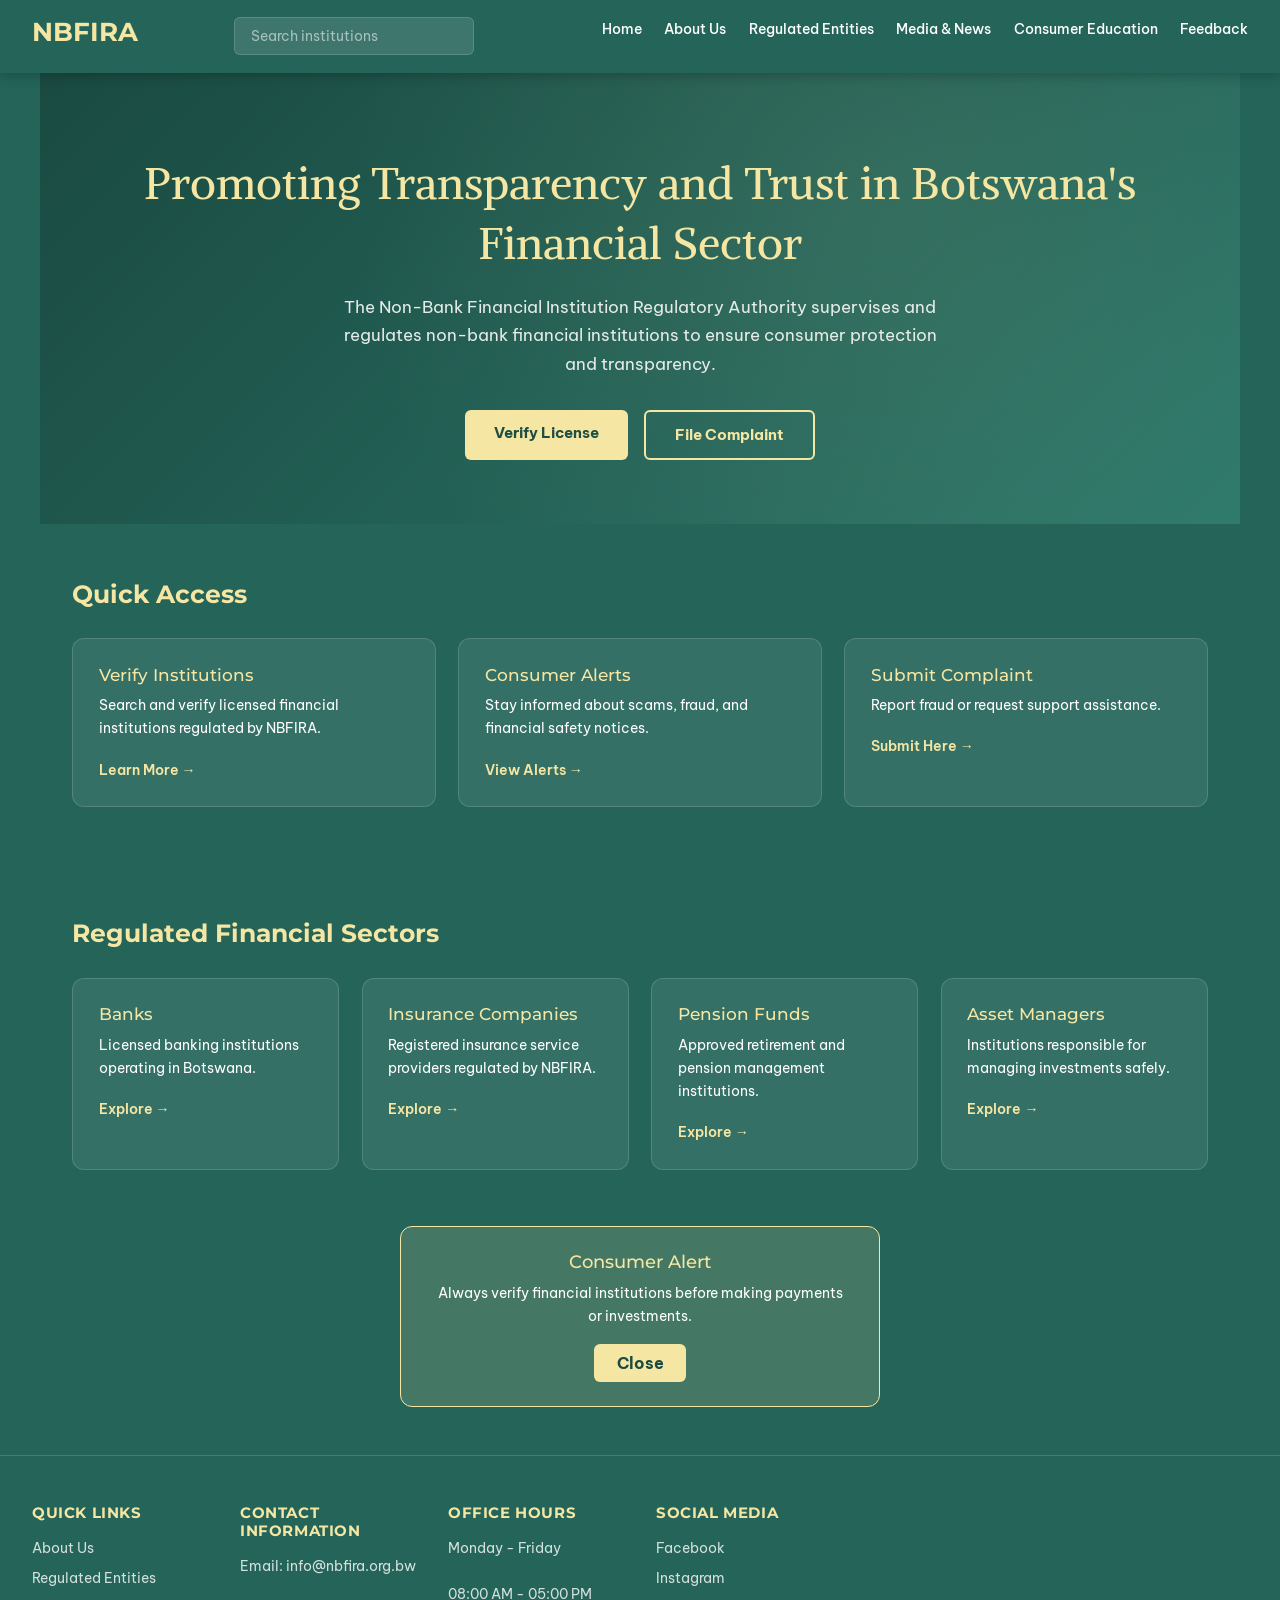
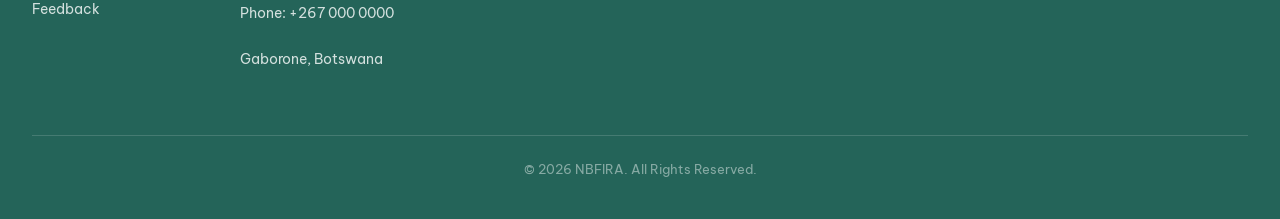
<file: index.html>
<!DOCTYPE html>
<html lang="en">
<head>
    <meta charset="UTF-8">
    <meta name="viewport" content="width=device-width, initial-scale=1.0">
    <title>NBFIRA | Home</title>
    <link rel="preconnect" href="https://fonts.googleapis.com">
    <link rel="preconnect" href="https://fonts.gstatic.com" crossorigin>
    <link href="https://fonts.googleapis.com/css2?family=Alike&family=Be+Vietnam+Pro:wght@400;500;700&family=Montserrat:wght@500;700&display=swap" rel="stylesheet">
    <link href="https://cdn.jsdelivr.net/npm/bootstrap@5.3.8/dist/css/bootstrap.min.css" rel="stylesheet"/>
    <link rel="stylesheet" href="style.css">
</head>
<body class="page-green">

    <header>
        <h1 class="logo">NBFIRA</h1>

        <form>
            <input type="search" placeholder="Search institutions">
        </form>

        <!-- HAMBURGER BUTTON -->
        <button class="hamburger" aria-label="Toggle navigation">
            <span></span>
            <span></span>
            <span></span>
        </button>

        <nav>
            <ul>
                <li><a href="index.html">Home</a></li>
                <li><a href="About.html">About Us</a></li>
                <li><a href="Regulated.html">Regulated Entities</a></li>
                <li><a href="news.html">Media & News</a></li>
                <li><a href="consumer.html">Consumer Education</a></li>
                <li><a href="feedback.html">Feedback</a></li>
            </ul>
        </nav>
    </header>

    <main class="home-page">

        <section class="hero">
            <h1>Promoting Transparency and Trust in Botswana's Financial Sector</h1>
            <p>The Non-Bank Financial Institution Regulatory Authority supervises and regulates non-bank financial institutions to ensure consumer protection and transparency.</p>
            <div class="hero-buttons">
                <a href="Regulated.html" class="btn-primary">Verify License</a>
                <a href="feedback.html" class="btn-secondary">File Complaint</a>
            </div>
        </section>

        <section>
            <h2>Quick Access</h2>
            <div class="quick-access">
                <div class="quick-card">
                    <h3>Verify Institutions</h3>
                    <p>Search and verify licensed financial institutions regulated by NBFIRA.</p>
                    <a href="Regulated.html">Learn More →</a>
                </div>
                <div class="quick-card">
                    <h3>Consumer Alerts</h3>
                    <p>Stay informed about scams, fraud, and financial safety notices.</p>
                    <a href="news.html">View Alerts →</a>
                </div>
                <div class="quick-card">
                    <h3>Submit Complaint</h3>
                    <p>Report fraud or request support assistance.</p>
                    <a href="feedback.html">Submit Here →</a>
                </div>
            </div>
        </section>

        <section>
            <h2>Regulated Financial Sectors</h2>
            <div class="entities-grid">
                <div class="entity-card">
                    <h3>Banks</h3>
                    <p>Licensed banking institutions operating in Botswana.</p>
                    <a href="Regulated.html">Explore →</a>
                </div>
                <div class="entity-card">
                    <h3>Insurance Companies</h3>
                    <p>Registered insurance service providers regulated by NBFIRA.</p>
                    <a href="Regulated.html">Explore →</a>
                </div>
                <div class="entity-card">
                    <h3>Pension Funds</h3>
                    <p>Approved retirement and pension management institutions.</p>
                    <a href="Regulated.html">Explore →</a>
                </div>
                <div class="entity-card">
                    <h3>Asset Managers</h3>
                    <p>Institutions responsible for managing investments safely.</p>
                    <a href="Regulated.html">Explore →</a>
                </div>
            </div>
        </section>

        <aside class="notice-box">
            <h2>Consumer Alert</h2>
            <p>Always verify financial institutions before making payments or investments.</p>
            <button onclick="this.closest('aside').style.display='none'">Close</button>
        </aside>

    </main>

    <footer>
        <section>
            <h2>Quick Links</h2>
            <a href="About.html">About Us</a>
            <a href="Regulated.html">Regulated Entities</a>
            <a href="feedback.html">Feedback</a>
        </section>
        <section>
            <h2>Contact Information</h2>
            <p>Email: info@nbfira.org.bw</p>
            <p>Phone: +267 000 0000</p>
            <p>Gaborone, Botswana</p>
        </section>
        <section>
            <h2>Office Hours</h2>
            <p>Monday - Friday</p>
            <p>08:00 AM - 05:00 PM</p>
        </section>
        <section>
            <h2>Social Media</h2>
            <a href="#">Facebook</a>
            <a href="#">Instagram</a>
        </section>
        <p class="copyright">© 2026 NBFIRA. All Rights Reserved.</p>
    </footer>

    <script src="script.js"></script>
    <script src="https://cdn.jsdelivr.net/npm/bootstrap@5.3.8/dist/js/bootstrap.bundle.min.js"></script>
</body>
</html>
</file>
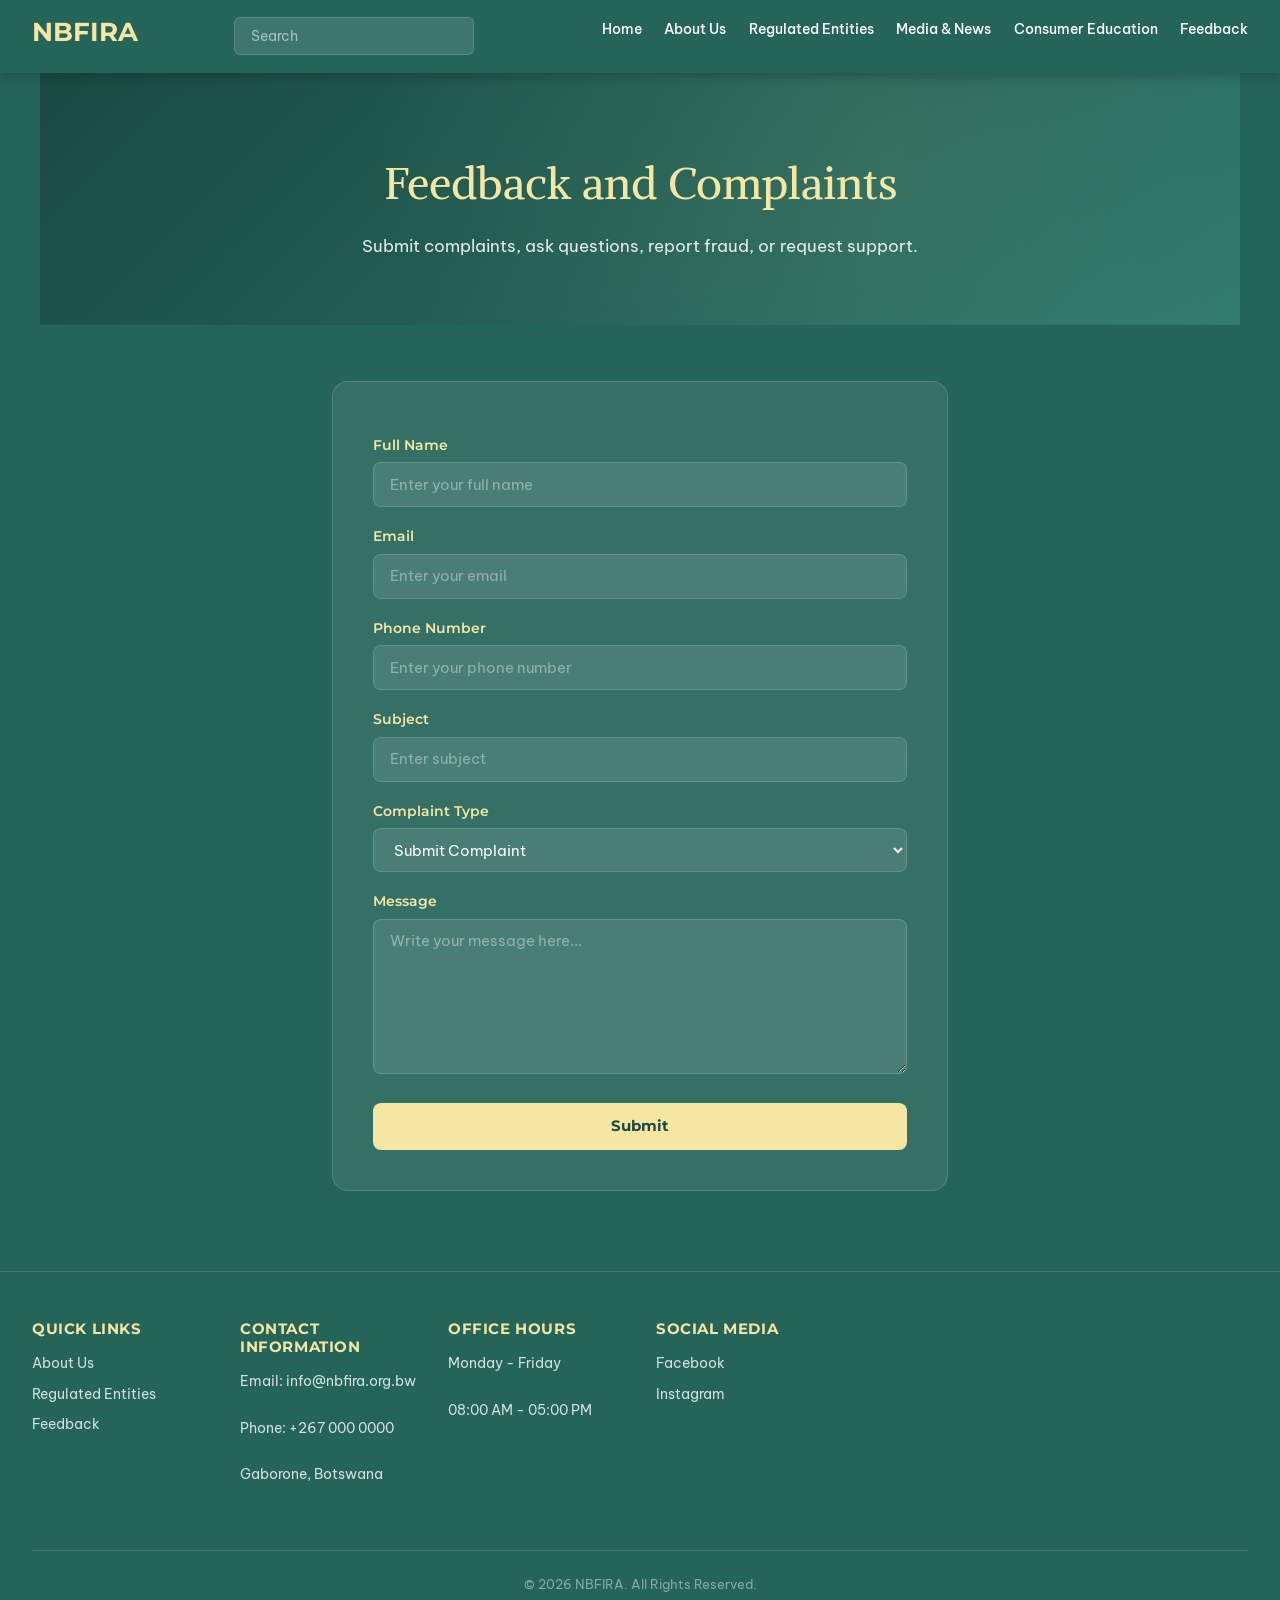
<file: Feedback.html>
<!DOCTYPE html>
<html lang="en">
<head>
    <meta charset="UTF-8">
    <meta name="viewport" content="width=device-width, initial-scale=1.0">
    <title>NBFIRA | Feedback</title>
    <link rel="preconnect" href="https://fonts.googleapis.com">
    <link rel="preconnect" href="https://fonts.gstatic.com" crossorigin>
    <link href="https://fonts.googleapis.com/css2?family=Alike&family=Be+Vietnam+Pro:wght@400;500;700&family=Montserrat:wght@500;700&display=swap" rel="stylesheet">
    <link href="https://cdn.jsdelivr.net/npm/bootstrap@5.3.8/dist/css/bootstrap.min.css" rel="stylesheet"/>
    <link rel="stylesheet" href="style.css">
</head>
<body class="page-green">

    <header>
        <h1 class="logo">NBFIRA</h1>

        <form>
            <input type="search" placeholder="Search">
        </form>

        <button class="hamburger" aria-label="Toggle navigation">
            <span></span>
            <span></span>
            <span></span>
        </button>

        <nav>
            <ul>
                <li><a href="index.html">Home</a></li>
                <li><a href="About.html">About Us</a></li>
                <li><a href="Regulated.html">Regulated Entities</a></li>
                <li><a href="news.html">Media & News</a></li>
                <li><a href="consumer.html">Consumer Education</a></li>
                <li><a href="feedback.html">Feedback</a></li>
            </ul>
        </nav>
    </header>

    <main class="feedback-page">

        <section class="feedback-hero">
            <h1>Feedback and Complaints</h1>
            <p>Submit complaints, ask questions, report fraud, or request support.</p>
        </section>

        <section class="form-section">
            <form>
                <label for="fullname">Full Name</label>
                <input type="text" id="fullname" placeholder="Enter your full name" required>

                <label for="email">Email</label>
                <input type="email" id="email" placeholder="Enter your email" required>

                <label for="phone">Phone Number</label>
                <input type="tel" id="phone" placeholder="Enter your phone number">

                <label for="subject">Subject</label>
                <input type="text" id="subject" placeholder="Enter subject">

                <label for="complaint">Complaint Type</label>
                <select id="complaint">
                    <option>Submit Complaint</option>
                    <option>Ask Question</option>
                    <option>Report Fraud</option>
                    <option>Request Support</option>
                </select>

                <label for="message">Message</label>
                <textarea id="message" rows="6" placeholder="Write your message here..."></textarea>

                <button type="submit">Submit</button>
            </form>
        </section>

    </main>

    <footer>
        <section>
            <h2>Quick Links</h2>
            <a href="About.html">About Us</a>
            <a href="Regulated.html">Regulated Entities</a>
            <a href="feedback.html">Feedback</a>
        </section>
        <section>
            <h2>Contact Information</h2>
            <p>Email: info@nbfira.org.bw</p>
            <p>Phone: +267 000 0000</p>
            <p>Gaborone, Botswana</p>
        </section>
        <section>
            <h2>Office Hours</h2>
            <p>Monday - Friday</p>
            <p>08:00 AM - 05:00 PM</p>
        </section>
        <section>
            <h2>Social Media</h2>
            <a href="#">Facebook</a>
            <a href="#">Instagram</a>
        </section>
        <p class="copyright">© 2026 NBFIRA. All Rights Reserved.</p>
    </footer>

    <script src="script.js"></script>
    <script src="https://cdn.jsdelivr.net/npm/bootstrap@5.3.8/dist/js/bootstrap.bundle.min.js"></script>
</body>
</html>
</file>
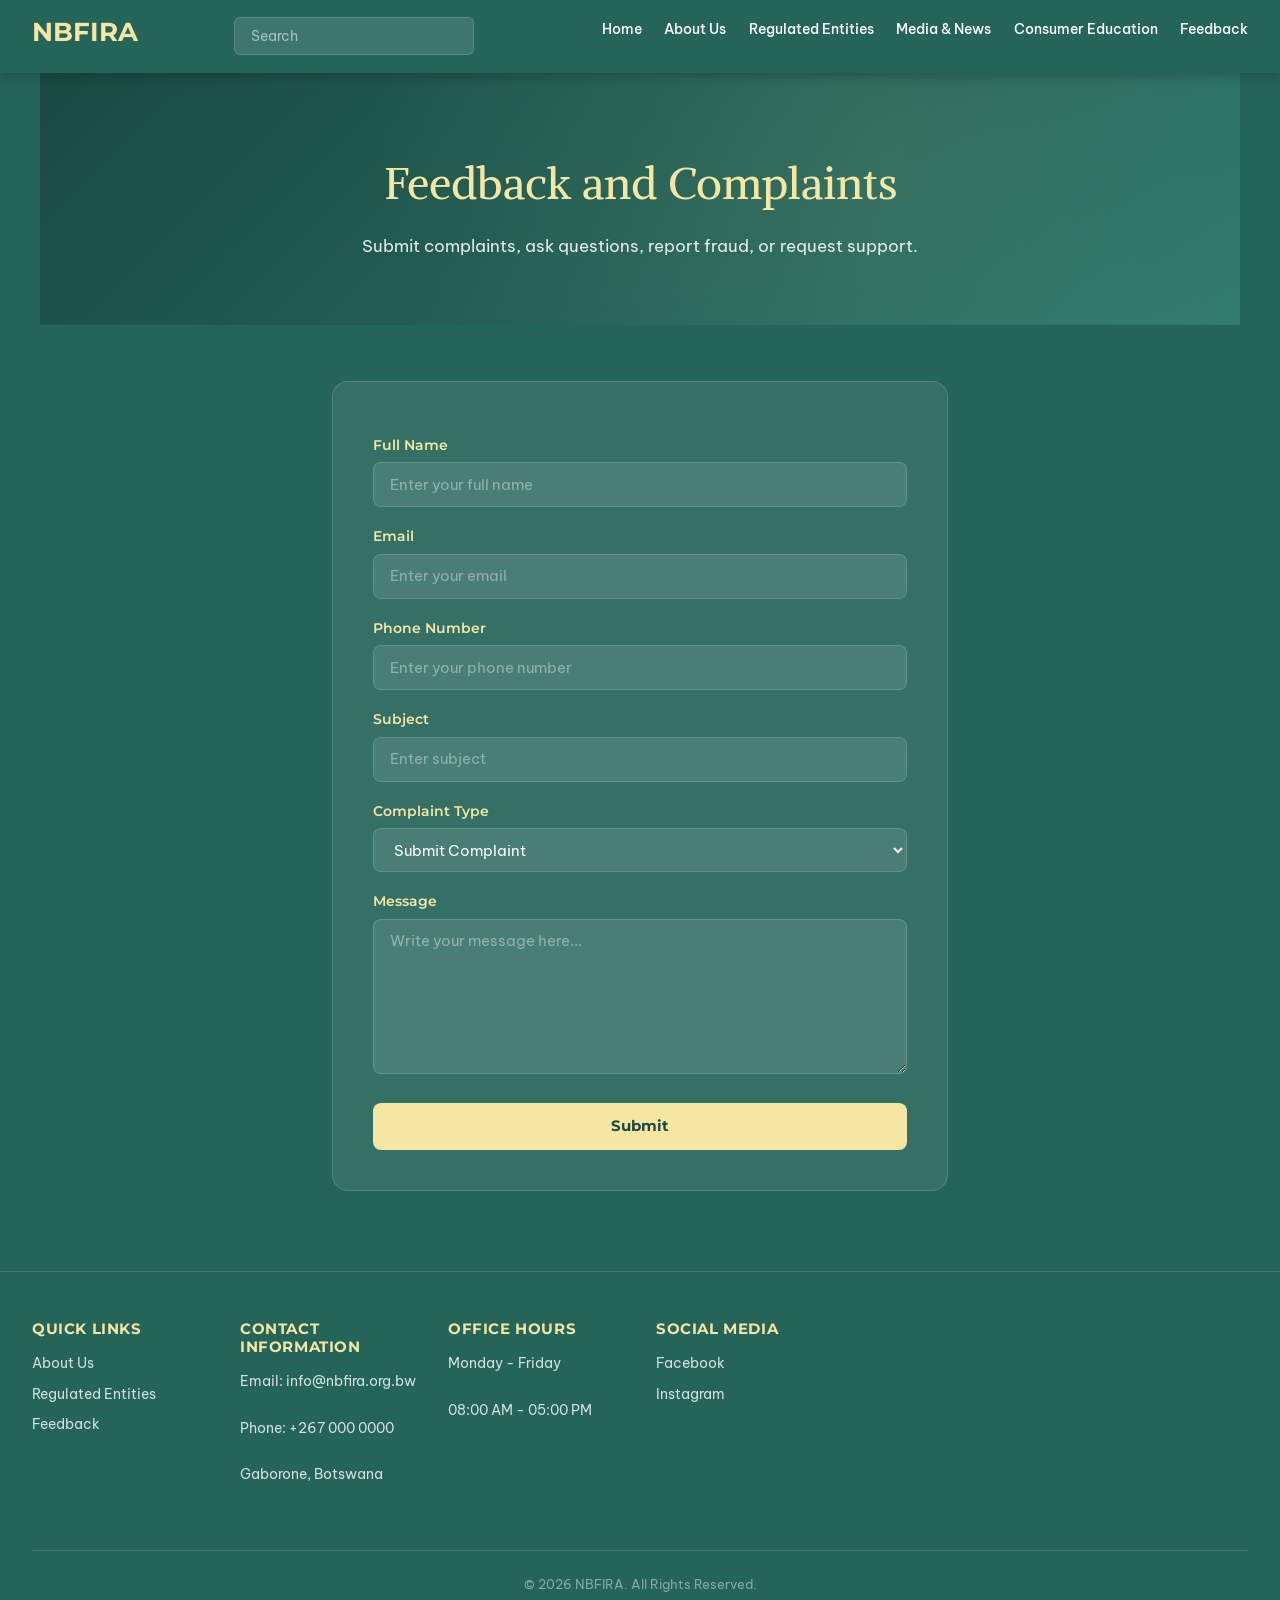
<file: feedback.html>
<!DOCTYPE html>
<html lang="en">
<head>
    <meta charset="UTF-8">
    <meta name="viewport" content="width=device-width, initial-scale=1.0">
    <title>NBFIRA | Feedback</title>
    <link rel="preconnect" href="https://fonts.googleapis.com">
    <link rel="preconnect" href="https://fonts.gstatic.com" crossorigin>
    <link href="https://fonts.googleapis.com/css2?family=Alike&family=Be+Vietnam+Pro:wght@400;500;700&family=Montserrat:wght@500;700&display=swap" rel="stylesheet">
    <link href="https://cdn.jsdelivr.net/npm/bootstrap@5.3.8/dist/css/bootstrap.min.css" rel="stylesheet"/>
    <link rel="stylesheet" href="style.css">
</head>
<body class="page-green">

    <header>
        <h1 class="logo">NBFIRA</h1>

        <form>
            <input type="search" placeholder="Search">
        </form>

        <button class="hamburger" aria-label="Toggle navigation">
            <span></span>
            <span></span>
            <span></span>
        </button>

        <nav>
            <ul>
                <li><a href="index.html">Home</a></li>
                <li><a href="About.html">About Us</a></li>
                <li><a href="Regulated.html">Regulated Entities</a></li>
                <li><a href="news.html">Media & News</a></li>
                <li><a href="consumer.html">Consumer Education</a></li>
                <li><a href="feedback.html">Feedback</a></li>
            </ul>
        </nav>
    </header>

    <main class="feedback-page">

        <section class="feedback-hero">
            <h1>Feedback and Complaints</h1>
            <p>Submit complaints, ask questions, report fraud, or request support.</p>
        </section>

        <section class="form-section">
            <form>
                <label for="fullname">Full Name</label>
                <input type="text" id="fullname" placeholder="Enter your full name" required>

                <label for="email">Email</label>
                <input type="email" id="email" placeholder="Enter your email" required>

                <label for="phone">Phone Number</label>
                <input type="tel" id="phone" placeholder="Enter your phone number">

                <label for="subject">Subject</label>
                <input type="text" id="subject" placeholder="Enter subject">

                <label for="complaint">Complaint Type</label>
                <select id="complaint">
                    <option>Submit Complaint</option>
                    <option>Ask Question</option>
                    <option>Report Fraud</option>
                    <option>Request Support</option>
                </select>

                <label for="message">Message</label>
                <textarea id="message" rows="6" placeholder="Write your message here..."></textarea>

                <button type="submit">Submit</button>
            </form>
        </section>

    </main>

    <footer>
        <section>
            <h2>Quick Links</h2>
            <a href="About.html">About Us</a>
            <a href="Regulated.html">Regulated Entities</a>
            <a href="feedback.html">Feedback</a>
        </section>
        <section>
            <h2>Contact Information</h2>
            <p>Email: info@nbfira.org.bw</p>
            <p>Phone: +267 000 0000</p>
            <p>Gaborone, Botswana</p>
        </section>
        <section>
            <h2>Office Hours</h2>
            <p>Monday - Friday</p>
            <p>08:00 AM - 05:00 PM</p>
        </section>
        <section>
            <h2>Social Media</h2>
            <a href="#">Facebook</a>
            <a href="#">Instagram</a>
        </section>
        <p class="copyright">© 2026 NBFIRA. All Rights Reserved.</p>
    </footer>

    <script src="script.js"></script>
    <script src="https://cdn.jsdelivr.net/npm/bootstrap@5.3.8/dist/js/bootstrap.bundle.min.js"></script>
</body>
</html>
</file>
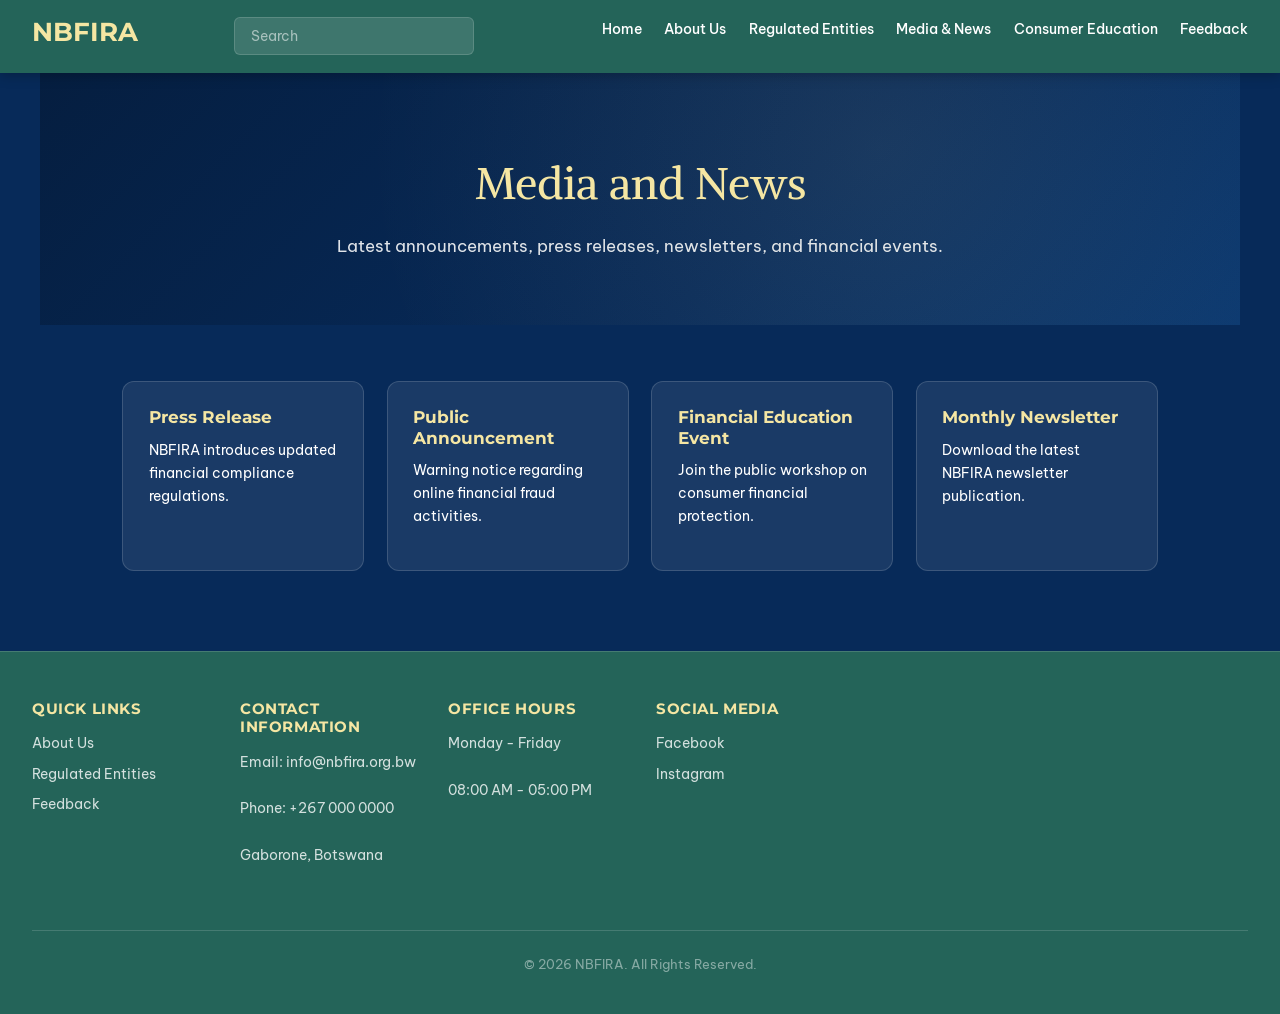
<file: news.html>
<!DOCTYPE html>
<html lang="en">
<head>
    <meta charset="UTF-8">
    <meta name="viewport" content="width=device-width, initial-scale=1.0">
    <title>NBFIRA | Media and News</title>
    <link rel="preconnect" href="https://fonts.googleapis.com">
    <link rel="preconnect" href="https://fonts.gstatic.com" crossorigin>
    <link href="https://fonts.googleapis.com/css2?family=Alike&family=Be+Vietnam+Pro:wght@400;500;700&family=Montserrat:wght@500;700&display=swap" rel="stylesheet">
    <link href="https://cdn.jsdelivr.net/npm/bootstrap@5.3.8/dist/css/bootstrap.min.css" rel="stylesheet"/>
    <link rel="stylesheet" href="style.css">
</head>
<body class="page-blue">

    <header>
        <h1 class="logo">NBFIRA</h1>

        <form>
            <input type="search" placeholder="Search">
        </form>

        <button class="hamburger" aria-label="Toggle navigation">
            <span></span>
            <span></span>
            <span></span>
        </button>

        <nav>
            <ul>
                <li><a href="index.html">Home</a></li>
                <li><a href="About.html">About Us</a></li>
                <li><a href="Regulated.html">Regulated Entities</a></li>
                <li><a href="news.html">Media & News</a></li>
                <li><a href="consumer.html">Consumer Education</a></li>
                <li><a href="feedback.html">Feedback</a></li>
            </ul>
        </nav>
    </header>

    <main class="news-page">

        <section class="news-hero">
            <h1>Media and News</h1>
            <p>Latest announcements, press releases, newsletters, and financial events.</p>
        </section>

        <section class="news-container">
            <article class="news-card">
                <h2>Press Release</h2>
                <p>NBFIRA introduces updated financial compliance regulations.</p>
            </article>
            <article class="news-card">
                <h2>Public Announcement</h2>
                <p>Warning notice regarding online financial fraud activities.</p>
            </article>
            <article class="news-card">
                <h2>Financial Education Event</h2>
                <p>Join the public workshop on consumer financial protection.</p>
            </article>
            <article class="news-card">
                <h2>Monthly Newsletter</h2>
                <p>Download the latest NBFIRA newsletter publication.</p>
            </article>
        </section>

    </main>

    <footer>
        <section>
            <h2>Quick Links</h2>
            <a href="About.html">About Us</a>
            <a href="Regulated.html">Regulated Entities</a>
            <a href="feedback.html">Feedback</a>
        </section>
        <section>
            <h2>Contact Information</h2>
            <p>Email: info@nbfira.org.bw</p>
            <p>Phone: +267 000 0000</p>
            <p>Gaborone, Botswana</p>
        </section>
        <section>
            <h2>Office Hours</h2>
            <p>Monday - Friday</p>
            <p>08:00 AM - 05:00 PM</p>
        </section>
        <section>
            <h2>Social Media</h2>
            <a href="#">Facebook</a>
            <a href="#">Instagram</a>
        </section>
        <p class="copyright">© 2026 NBFIRA. All Rights Reserved.</p>
    </footer>

    <script src="script.js"></script>
    <script src="https://cdn.jsdelivr.net/npm/bootstrap@5.3.8/dist/js/bootstrap.bundle.min.js"></script>
</body>
</html>
</file>
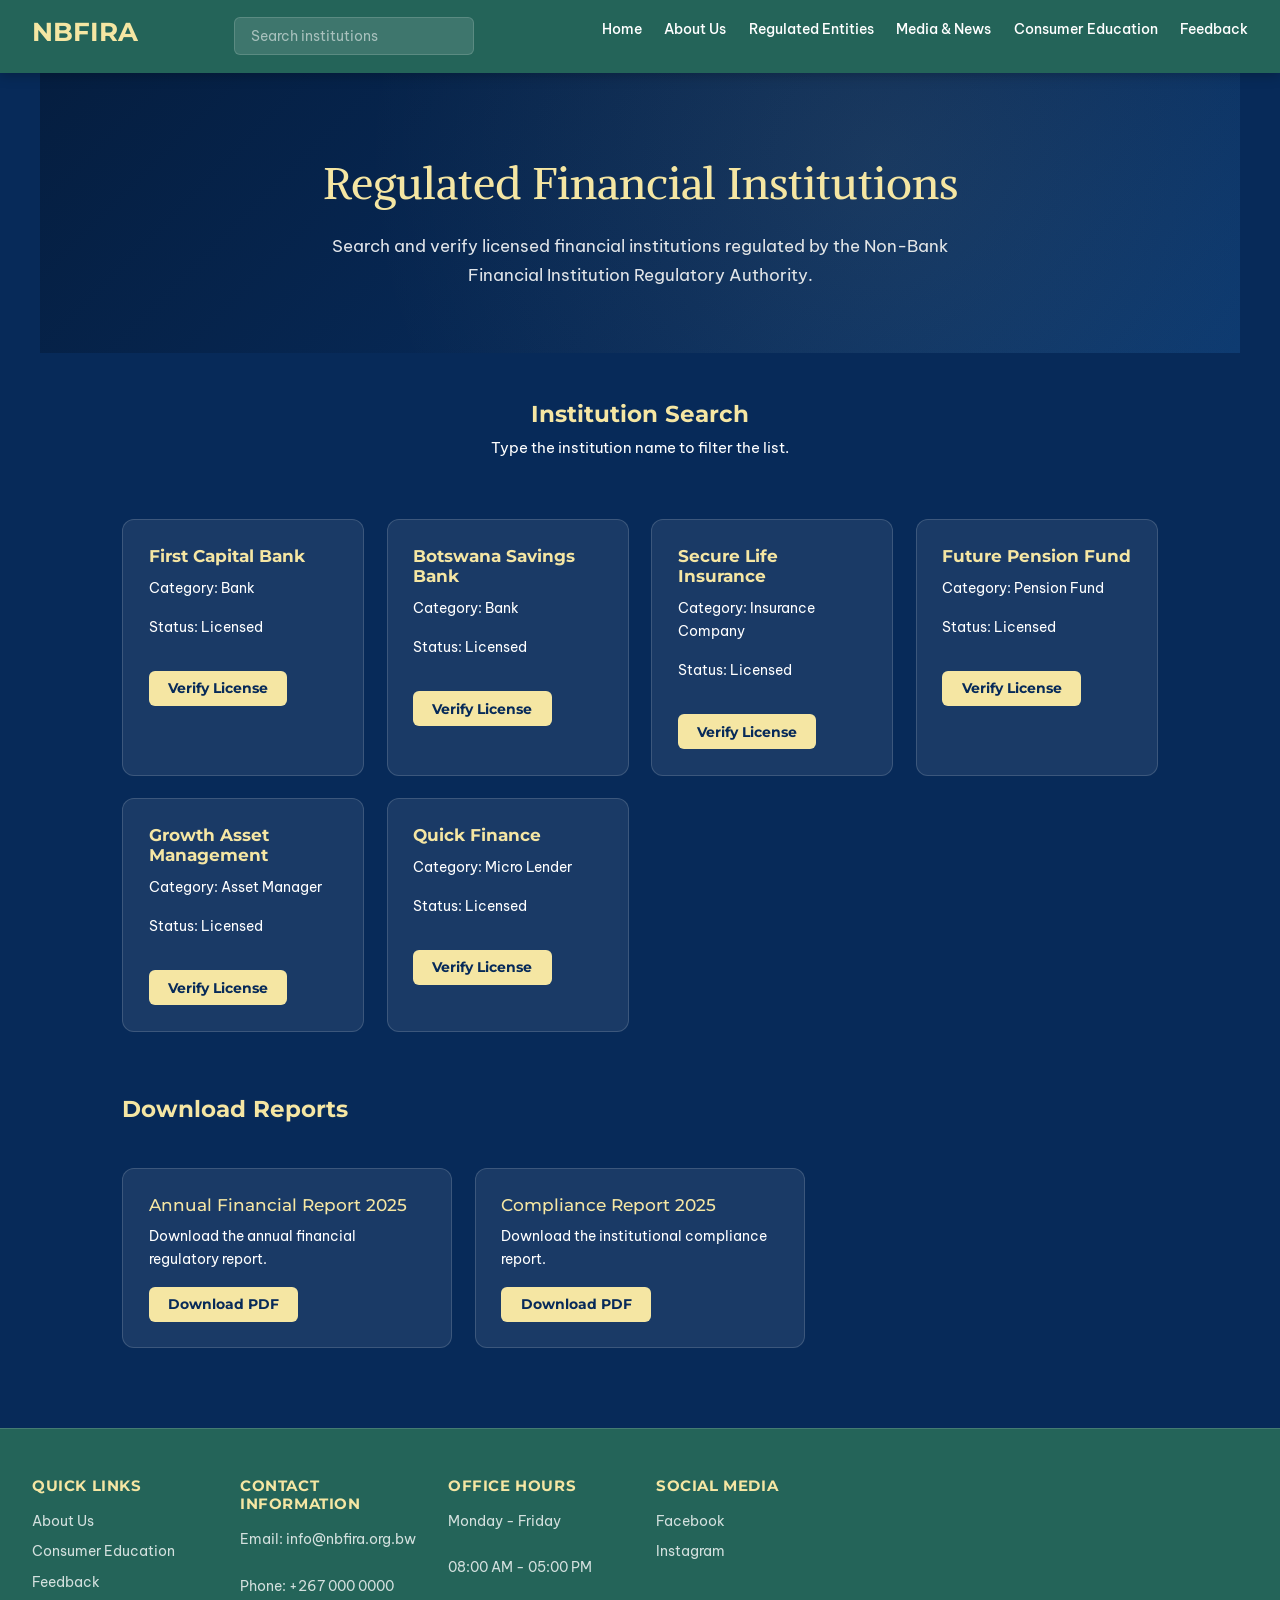
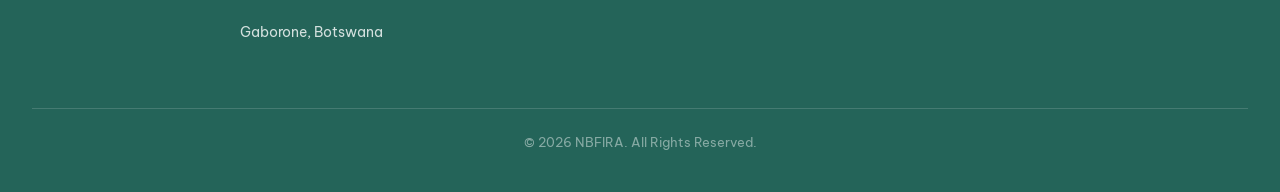
<file: Regulated.html>
<!DOCTYPE html>
<html lang="en">
<head>
    <meta charset="UTF-8">
    <meta name="viewport" content="width=device-width, initial-scale=1.0">
    <title>NBFIRA | Regulated Entities</title>
    <link rel="preconnect" href="https://fonts.googleapis.com">
    <link rel="preconnect" href="https://fonts.gstatic.com" crossorigin>
    <link href="https://fonts.googleapis.com/css2?family=Alike&family=Be+Vietnam+Pro:wght@400;500;700&family=Montserrat:wght@500;700&display=swap" rel="stylesheet">
    <link href="https://cdn.jsdelivr.net/npm/bootstrap@5.3.8/dist/css/bootstrap.min.css" rel="stylesheet"/>
    <link rel="stylesheet" href="style.css">
</head>
<body class="page-blue">

    <header>
        <h1 class="logo">NBFIRA</h1>

        <form>
            <input type="search" id="searchInput" placeholder="Search institutions">
        </form>

        <button class="hamburger" aria-label="Toggle navigation">
            <span></span>
            <span></span>
            <span></span>
        </button>

        <nav>
            <ul>
                <li><a href="index.html">Home</a></li>
                <li><a href="About.html">About Us</a></li>
                <li><a href="Regulated.html">Regulated Entities</a></li>
                <li><a href="news.html">Media & News</a></li>
                <li><a href="Consumer.html">Consumer Education</a></li>
                <li><a href="feedback.html">Feedback</a></li>
            </ul>
        </nav>
    </header>

    <main class="regulated-page">

        <section class="regulated-hero">
            <h1>Regulated Financial Institutions</h1>
            <p>Search and verify licensed financial institutions regulated by the Non-Bank Financial Institution Regulatory Authority.</p>
        </section>

        <section class="search-section">
            <h2>Institution Search</h2>
            <p>Type the institution name to filter the list.</p>
        </section>

        <section class="institution-list">

            <article class="institution-card">
                <h2>First Capital Bank</h2>
                <p>Category: Bank</p>
                <p>Status: Licensed</p>
                <button>Verify License</button>
            </article>

            <article class="institution-card">
                <h2>Botswana Savings Bank</h2>
                <p>Category: Bank</p>
                <p>Status: Licensed</p>
                <button>Verify License</button>
            </article>

            <article class="institution-card">
                <h2>Secure Life Insurance</h2>
                <p>Category: Insurance Company</p>
                <p>Status: Licensed</p>
                <button>Verify License</button>
            </article>

            <article class="institution-card">
                <h2>Future Pension Fund</h2>
                <p>Category: Pension Fund</p>
                <p>Status: Licensed</p>
                <button>Verify License</button>
            </article>

            <article class="institution-card">
                <h2>Growth Asset Management</h2>
                <p>Category: Asset Manager</p>
                <p>Status: Licensed</p>
                <button>Verify License</button>
            </article>

            <article class="institution-card">
                <h2>Quick Finance</h2>
                <p>Category: Micro Lender</p>
                <p>Status: Licensed</p>
                <button>Verify License</button>
            </article>

        </section>

        <section class="reports-section">
            <h2>Download Reports</h2>
            <article class="report-card">
                <h3>Annual Financial Report 2025</h3>
                <p>Download the annual financial regulatory report.</p>
                <a href="pdfs/annual-report-2025.pdf" download>Download PDF</a>
            </article>
            <article class="report-card">
                <h3>Compliance Report 2025</h3>
                <p>Download the institutional compliance report.</p>
                <a href="pdfs/compliance-report-2025.pdf" download>Download PDF</a>
            </article>
        </section>

    </main>

    <footer>
        <section>
            <h2>Quick Links</h2>
            <a href="About.html">About Us</a>
            <a href="consumer.html">Consumer Education</a>
            <a href="feedback.html">Feedback</a>
        </section>
        <section>
            <h2>Contact Information</h2>
            <p>Email: info@nbfira.org.bw</p>
            <p>Phone: +267 000 0000</p>
            <p>Gaborone, Botswana</p>
        </section>
        <section>
            <h2>Office Hours</h2>
            <p>Monday - Friday</p>
            <p>08:00 AM - 05:00 PM</p>
        </section>
        <section>
            <h2>Social Media</h2>
            <a href="#">Facebook</a>
            <a href="#">Instagram</a>
        </section>
        <p class="copyright">© 2026 NBFIRA. All Rights Reserved.</p>
    </footer>

    <script src="script.js"></script>
    <script src="https://cdn.jsdelivr.net/npm/bootstrap@5.3.8/dist/js/bootstrap.bundle.min.js"></script>
</body>
</html>
</file>
<file: style.css>
/* ============================================
   NBFIRA - Shared Stylesheet
   style.css
   ============================================ */

/* ── VARIABLES ── */
:root {
    --green:         #246459;
    --green-dark:    #1a4a41;
    --green-light:   #2e7a6c;
    --blue:          #072a59;
    --blue-dark:     #051e40;
    --blue-light:    #0a3870;
    --pastel-yellow: #f5e6a3;
    --white:         #ffffff;
    --card-bg:       rgba(255, 255, 255, 0.08);
    --card-border:   rgba(255, 255, 255, 0.15);
}

/* ── RESET ── */
* {
    box-sizing: border-box;
    margin: 0;
    padding: 0;
}

/* ── BASE ── */
body {
    color: var(--white);
    font-family: 'Be Vietnam Pro', sans-serif;
}

body.page-green { background-color: var(--green); }
body.page-blue  { background-color: var(--blue); }

/* ============================================
   HEADER
   ============================================ */
header {
    background-color: var(--green);
    display: flex;
    align-items: center;
    justify-content: space-between;
    padding: 1rem 2rem;
    gap: 1.5rem;
    position: sticky;
    top: 0;
    z-index: 100;
    box-shadow: 0 2px 12px rgba(0, 0, 0, 0.25);
}

.logo {
    font-family: 'Montserrat', sans-serif;
    font-size: 1.6rem;
    font-weight: 700;
    color: var(--pastel-yellow);
    white-space: nowrap;
}

header form input[type="search"] {
    border: 1.5px solid var(--card-border);
    border-radius: 6px;
    padding: 0.45rem 1rem;
    background: rgba(255, 255, 255, 0.12);
    color: var(--white);
    font-size: 0.9rem;
    width: 240px;
    outline: none;
    transition: border-color 0.2s, background 0.2s;
}
header form input[type="search"]::placeholder { color: rgba(255, 255, 255, 0.55); }
header form input[type="search"]:focus {
    border-color: var(--pastel-yellow);
    background: rgba(255, 255, 255, 0.18);
}

/* ── NAV (desktop) ── */
nav ul {
    list-style: none;
    display: flex;
    gap: 1.4rem;
    flex-wrap: wrap;
}
nav ul li a {
    color: var(--white);
    text-decoration: none;
    font-size: 0.9rem;
    font-weight: 500;
    transition: color 0.2s;
}
nav ul li a:hover { color: var(--pastel-yellow); }

/* ── HAMBURGER BUTTON ── */
.hamburger {
    display: none;
    flex-direction: column;
    justify-content: center;
    gap: 5px;
    background: none;
    border: none;
    cursor: pointer;
    padding: 4px;
    z-index: 200;
}
.hamburger span {
    display: block;
    width: 25px;
    height: 2.5px;
    background-color: var(--white);
    border-radius: 2px;
    transition: transform 0.3s, opacity 0.3s;
}

/* Animate to X when open */
.hamburger.open span:nth-child(1) { transform: translateY(7.5px) rotate(45deg); }
.hamburger.open span:nth-child(2) { opacity: 0; }
.hamburger.open span:nth-child(3) { transform: translateY(-7.5px) rotate(-45deg); }

/* ============================================
   HERO SECTIONS
   ============================================ */
.hero, .about-hero, .feedback-hero,
.consumer-hero, .regulated-hero, .news-hero {
    padding: 5rem 2rem 4rem;
    text-align: center;
    position: relative;
    overflow: hidden;
}

.hero, .about-hero, .feedback-hero {
    background: linear-gradient(135deg, var(--green-dark) 0%, var(--green) 60%, var(--green-light) 100%);
}
.consumer-hero, .regulated-hero, .news-hero {
    background: linear-gradient(135deg, var(--blue-dark) 0%, var(--blue) 60%, var(--blue-light) 100%);
}

.hero::before, .about-hero::before, .feedback-hero::before,
.consumer-hero::before, .regulated-hero::before, .news-hero::before {
    content: '';
    position: absolute;
    inset: 0;
    background: radial-gradient(circle at 70% 30%, rgba(245, 230, 163, 0.08) 0%, transparent 60%);
    pointer-events: none;
}

.hero h1, .about-hero h1, .feedback-hero h1,
.consumer-hero h1, .regulated-hero h1, .news-hero h1 {
    font-family: 'Alike', serif;
    font-size: clamp(1.6rem, 4vw, 2.8rem);
    color: var(--pastel-yellow);
    margin-bottom: 1.2rem;
    line-height: 1.35;
}

.hero p, .about-hero p, .feedback-hero p,
.consumer-hero p, .regulated-hero p, .news-hero p {
    color: rgba(255, 255, 255, 0.88);
    font-size: 1.05rem;
    max-width: 620px;
    margin: 0 auto;
    line-height: 1.7;
}

/* ── HERO BUTTONS ── */
.hero-buttons {
    display: flex;
    gap: 1rem;
    justify-content: center;
    flex-wrap: wrap;
    margin-top: 2rem;
}
.btn-primary {
    background-color: var(--pastel-yellow);
    color: var(--green-dark);
    padding: 0.7rem 1.8rem;
    border-radius: 6px;
    font-weight: 700;
    text-decoration: none;
    font-size: 0.95rem;
    transition: opacity 0.2s, transform 0.2s;
}
.btn-primary:hover { opacity: 0.88; transform: translateY(-1px); }
.btn-secondary {
    background: transparent;
    border: 2px solid var(--pastel-yellow);
    color: var(--pastel-yellow);
    padding: 0.7rem 1.8rem;
    border-radius: 6px;
    font-weight: 700;
    text-decoration: none;
    font-size: 0.95rem;
    transition: background 0.2s, color 0.2s, transform 0.2s;
}
.btn-secondary:hover {
    background: var(--pastel-yellow);
    color: var(--green-dark);
    transform: translateY(-1px);
}

/* ============================================
   SHARED SECTION STYLES
   ============================================ */
section {
    padding: 3.5rem 2rem;
    max-width: 1200px;
    margin: 0 auto;
}
section h2 {
    font-family: 'Montserrat', sans-serif;
    font-size: 1.55rem;
    color: var(--pastel-yellow);
    margin-bottom: 1.8rem;
    font-weight: 700;
}
section p { color: var(--white); }

/* ============================================
   CARDS
   ============================================ */
.quick-card, .entity-card, .consumer-card,
.institution-card, .report-card, .news-card,
.vision-card, .mission-card, .structure-card, .leader-card {
    background: var(--card-bg);
    border: 1px solid var(--card-border);
    border-radius: 12px;
    padding: 1.6rem;
    transition: transform 0.2s, background 0.2s;
}
.quick-card:hover, .entity-card:hover, .consumer-card:hover,
.institution-card:hover, .report-card:hover, .news-card:hover,
.vision-card:hover, .mission-card:hover, .structure-card:hover, .leader-card:hover {
    transform: translateY(-4px);
    background: rgba(255, 255, 255, 0.14);
}

.quick-card h3, .entity-card h3, .structure-card h3, .report-card h3 {
    font-family: 'Montserrat', sans-serif;
    color: var(--pastel-yellow);
    font-size: 1.05rem;
    margin-bottom: 0.6rem;
}
.quick-card p, .entity-card p, .consumer-card p, .institution-card p,
.report-card p, .news-card p, .structure-card p {
    color: var(--white);
    font-size: 0.9rem;
    line-height: 1.6;
    margin-bottom: 1rem;
}
.quick-card a, .entity-card a {
    color: var(--pastel-yellow);
    text-decoration: none;
    font-size: 0.88rem;
    font-weight: 600;
    transition: opacity 0.2s;
}
.quick-card a:hover, .entity-card a:hover { opacity: 0.75; }

.consumer-card h2, .news-card h2, .vision-card h2,
.mission-card h2, .institution-card h2 {
    font-family: 'Montserrat', sans-serif;
    color: var(--pastel-yellow);
    font-size: 1.05rem;
    font-weight: 700;
    margin-bottom: 0.7rem;
}

/* ============================================
   GRIDS
   ============================================ */
.quick-access {
    display: grid;
    grid-template-columns: repeat(auto-fit, minmax(240px, 1fr));
    gap: 1.4rem;
}
.entities-grid {
    display: grid;
    grid-template-columns: repeat(auto-fit, minmax(220px, 1fr));
    gap: 1.4rem;
}
.consumer-container {
    display: grid;
    grid-template-columns: repeat(auto-fit, minmax(240px, 1fr));
    gap: 1.4rem;
    max-width: 1100px;
    margin: 0 auto;
    padding: 3.5rem 2rem 5rem;
}
.institution-list {
    display: grid;
    grid-template-columns: repeat(auto-fit, minmax(240px, 1fr));
    gap: 1.4rem;
    max-width: 1100px;
    margin: 0 auto;
    padding: 1.5rem 2rem 3rem;
}
.news-container {
    display: grid;
    grid-template-columns: repeat(auto-fit, minmax(240px, 1fr));
    gap: 1.4rem;
    max-width: 1100px;
    margin: 0 auto;
    padding: 3.5rem 2rem 5rem;
}
.vision-mission-container {
    display: grid;
    grid-template-columns: repeat(auto-fit, minmax(260px, 1fr));
    gap: 1.4rem;
    max-width: 1100px;
    margin: 0 auto;
    padding: 2rem 2rem 3rem;
}
.structure-section {
    max-width: 1100px;
    margin: 0 auto;
    padding: 2rem 2rem 3rem;
    display: grid;
    grid-template-columns: repeat(auto-fit, minmax(220px, 1fr));
    gap: 1.2rem;
    align-items: start;
}
.structure-section > h2 {
    grid-column: 1 / -1;
    font-family: 'Montserrat', sans-serif;
    color: var(--pastel-yellow);
    font-size: 1.45rem;
    font-weight: 700;
    margin-bottom: 0.5rem;
}
.reports-section {
    max-width: 1100px;
    margin: 0 auto;
    padding: 1rem 2rem 5rem;
    display: grid;
    grid-template-columns: repeat(auto-fit, minmax(260px, 1fr));
    gap: 1.4rem;
    align-items: start;
}
.reports-section > h2 {
    grid-column: 1 / -1;
    font-family: 'Montserrat', sans-serif;
    color: var(--pastel-yellow);
    font-size: 1.45rem;
    font-weight: 700;
    margin-bottom: 1.4rem;
}
.leadership-section {
    max-width: 1100px;
    margin: 0 auto;
    padding: 2rem 2rem 4rem;
    display: grid;
    grid-template-columns: repeat(auto-fit, minmax(200px, 1fr));
    gap: 1.4rem;
    align-items: start;
}
.leadership-section > h2 {
    grid-column: 1 / -1;
    font-family: 'Montserrat', sans-serif;
    color: var(--pastel-yellow);
    font-size: 1.45rem;
    font-weight: 700;
    margin-bottom: 0.5rem;
}

/* ============================================
   ABOUT PAGE
   ============================================ */
.about-section {
    max-width: 800px;
    margin: 0 auto;
    padding: 3rem 2rem;
}
.about-section h2 {
    font-family: 'Montserrat', sans-serif;
    color: var(--pastel-yellow);
    font-size: 1.45rem;
    font-weight: 700;
    margin-bottom: 1rem;
}
.about-section p {
    color: var(--white);
    font-size: 0.95rem;
    line-height: 1.75;
    margin-bottom: 0.75rem;
}
.leader-card { text-align: center; }
.leader-card img {
    width: 90px;
    height: 90px;
    border-radius: 50%;
    object-fit: cover;
    border: 2px solid var(--pastel-yellow);
    margin-bottom: 1rem;
    background: var(--green-light);
}
.leader-card h3 {
    font-family: 'Montserrat', sans-serif;
    color: var(--pastel-yellow);
    font-size: 1rem;
    margin-bottom: 0.3rem;
}
.leader-card p { color: rgba(255,255,255,0.8); font-size: 0.85rem; margin-bottom: 0; }

.mandate-section { max-width: 800px; margin: 0 auto; padding: 2rem 2rem 3rem; }
.mandate-section h2 {
    font-family: 'Montserrat', sans-serif;
    color: var(--pastel-yellow);
    font-size: 1.45rem;
    font-weight: 700;
    margin-bottom: 1.2rem;
}
.mandate-section ul { list-style: none; display: flex; flex-direction: column; gap: 0.7rem; }
.mandate-section ul li {
    color: var(--white);
    font-size: 0.95rem;
    padding-left: 1.4rem;
    position: relative;
    line-height: 1.6;
}
.mandate-section ul li::before {
    content: '✦';
    position: absolute;
    left: 0;
    color: var(--pastel-yellow);
    font-size: 0.7rem;
    top: 0.3rem;
}

/* ============================================
   FEEDBACK PAGE
   ============================================ */
.form-section { max-width: 680px; margin: 0 auto; padding: 3.5rem 2rem 5rem; }
.form-section form {
    background: var(--card-bg);
    border: 1px solid var(--card-border);
    border-radius: 16px;
    padding: 2.5rem;
    display: flex;
    flex-direction: column;
    gap: 0.4rem;
}
.form-section label {
    color: var(--pastel-yellow);
    font-size: 0.88rem;
    font-weight: 600;
    margin-top: 0.8rem;
    font-family: 'Montserrat', sans-serif;
}
.form-section input[type="text"],
.form-section input[type="email"],
.form-section input[type="tel"],
.form-section select,
.form-section textarea {
    background: rgba(255,255,255,0.1);
    border: 1.5px solid var(--card-border);
    border-radius: 8px;
    padding: 0.65rem 1rem;
    color: var(--white);
    font-family: 'Be Vietnam Pro', sans-serif;
    font-size: 0.92rem;
    outline: none;
    transition: border-color 0.2s, background 0.2s;
    width: 100%;
}
.form-section input::placeholder,
.form-section textarea::placeholder { color: rgba(255,255,255,0.4); }
.form-section input:focus,
.form-section select:focus,
.form-section textarea:focus {
    border-color: var(--pastel-yellow);
    background: rgba(255,255,255,0.15);
}
.form-section select option { background: var(--green-dark); color: var(--white); }
.form-section textarea { resize: vertical; min-height: 130px; }
.form-section button[type="submit"] {
    margin-top: 1.4rem;
    background: var(--pastel-yellow);
    color: var(--green-dark);
    border: none;
    border-radius: 8px;
    padding: 0.75rem;
    font-family: 'Montserrat', sans-serif;
    font-size: 0.95rem;
    font-weight: 700;
    cursor: pointer;
    transition: opacity 0.2s, transform 0.2s;
}
.form-section button[type="submit"]:hover { opacity: 0.88; transform: translateY(-1px); }

/* ============================================
   REGULATED ENTITIES
   ============================================ */
.search-section { max-width: 700px; margin: 0 auto; padding: 3rem 2rem 1rem; text-align: center; }
.search-section h2 {
    font-family: 'Montserrat', sans-serif;
    color: var(--pastel-yellow);
    font-size: 1.45rem;
    font-weight: 700;
    margin-bottom: 0.5rem;
}
.search-section p { color: var(--white); font-size: 0.95rem; margin-bottom: 1.2rem; }
.institution-card button {
    margin-top: 1rem;
    background: var(--pastel-yellow);
    color: var(--blue);
    border: none;
    border-radius: 6px;
    padding: 0.45rem 1.2rem;
    font-family: 'Montserrat', sans-serif;
    font-size: 0.85rem;
    font-weight: 700;
    cursor: pointer;
    transition: opacity 0.2s, transform 0.2s;
}
.institution-card button:hover { opacity: 0.85; transform: translateY(-1px); }
.report-card a {
    display: inline-block;
    background: var(--pastel-yellow);
    color: var(--blue);
    text-decoration: none;
    border-radius: 6px;
    padding: 0.45rem 1.2rem;
    font-family: 'Montserrat', sans-serif;
    font-size: 0.85rem;
    font-weight: 700;
    transition: opacity 0.2s, transform 0.2s;
}
.report-card a:hover { opacity: 0.85; transform: translateY(-1px); }

/* ============================================
   NOTICE BOX
   ============================================ */
.notice-box {
    background: rgba(245, 230, 163, 0.15);
    border: 1.5px solid var(--pastel-yellow);
    border-radius: 12px;
    padding: 1.5rem 2rem;
    max-width: 480px;
    margin: 0 auto 3rem;
    text-align: center;
}
.notice-box h2 { color: var(--pastel-yellow); font-family: 'Montserrat', sans-serif; font-size: 1.1rem; margin-bottom: 0.6rem; }
.notice-box p { color: var(--white); font-size: 0.9rem; line-height: 1.6; margin-bottom: 1rem; }
.notice-box button {
    background: var(--pastel-yellow);
    color: var(--green-dark);
    border: none;
    padding: 0.45rem 1.4rem;
    border-radius: 6px;
    font-weight: 700;
    cursor: pointer;
    transition: opacity 0.2s;
}
.notice-box button:hover { opacity: 0.8; }

/* ============================================
   FOOTER
   ============================================ */
footer {
    background-color: var(--green);
    display: grid;
    grid-template-columns: repeat(auto-fit, minmax(160px, 1fr));
    gap: 2rem;
    padding: 3rem 2rem 1.5rem;
    border-top: 1px solid var(--card-border);
}
footer section {
    display: flex;
    flex-direction: column;
    gap: 0.5rem;
    padding: 0;
    max-width: none;
    margin: 0;
}
footer section h2 {
    font-family: 'Montserrat', sans-serif;
    color: var(--pastel-yellow);
    font-size: 0.95rem;
    font-weight: 700;
    margin-bottom: 0.4rem;
    text-transform: uppercase;
    letter-spacing: 0.04em;
}
footer section a,
footer section p {
    color: rgba(255,255,255,0.8);
    text-decoration: none;
    font-size: 0.88rem;
    line-height: 1.6;
    transition: color 0.2s;
}
footer section a:hover { color: var(--pastel-yellow); }
.copyright {
    grid-column: 1 / -1;
    text-align: center;
    color: rgba(255,255,255,0.45);
    font-size: 0.8rem;
    padding-top: 1.5rem;
    border-top: 1px solid var(--card-border);
    margin-top: 1rem;
}

/* ============================================
   RESPONSIVE — HAMBURGER MENU
   ============================================ */
@media (max-width: 768px) {

    header {
        flex-wrap: wrap;
        padding: 1rem;
        gap: 0.8rem;
    }

    /* show hamburger button */
    .hamburger {
        display: flex;
        margin-left: auto;
    }

    /* hide search on mobile to save space */
    header form {
        order: 3;
        width: 100%;
    }
    header form input[type="search"] {
        width: 100%;
    }

    /* nav: hidden by default, slides down when open */
    nav {
        order: 4;
        width: 100%;
        max-height: 0;
        overflow: hidden;
        transition: max-height 0.35s ease;
    }
    nav.open {
        max-height: 400px;
    }

    nav ul {
        flex-direction: column;
        gap: 0;
        padding: 0.5rem 0 0.8rem;
    }
    nav ul li a {
        display: block;
        padding: 0.65rem 0.5rem;
        font-size: 1rem;
        border-bottom: 1px solid var(--card-border);
    }
    nav ul li:last-child a {
        border-bottom: none;
    }

    .form-section form { padding: 1.5rem; }
}
</file>
